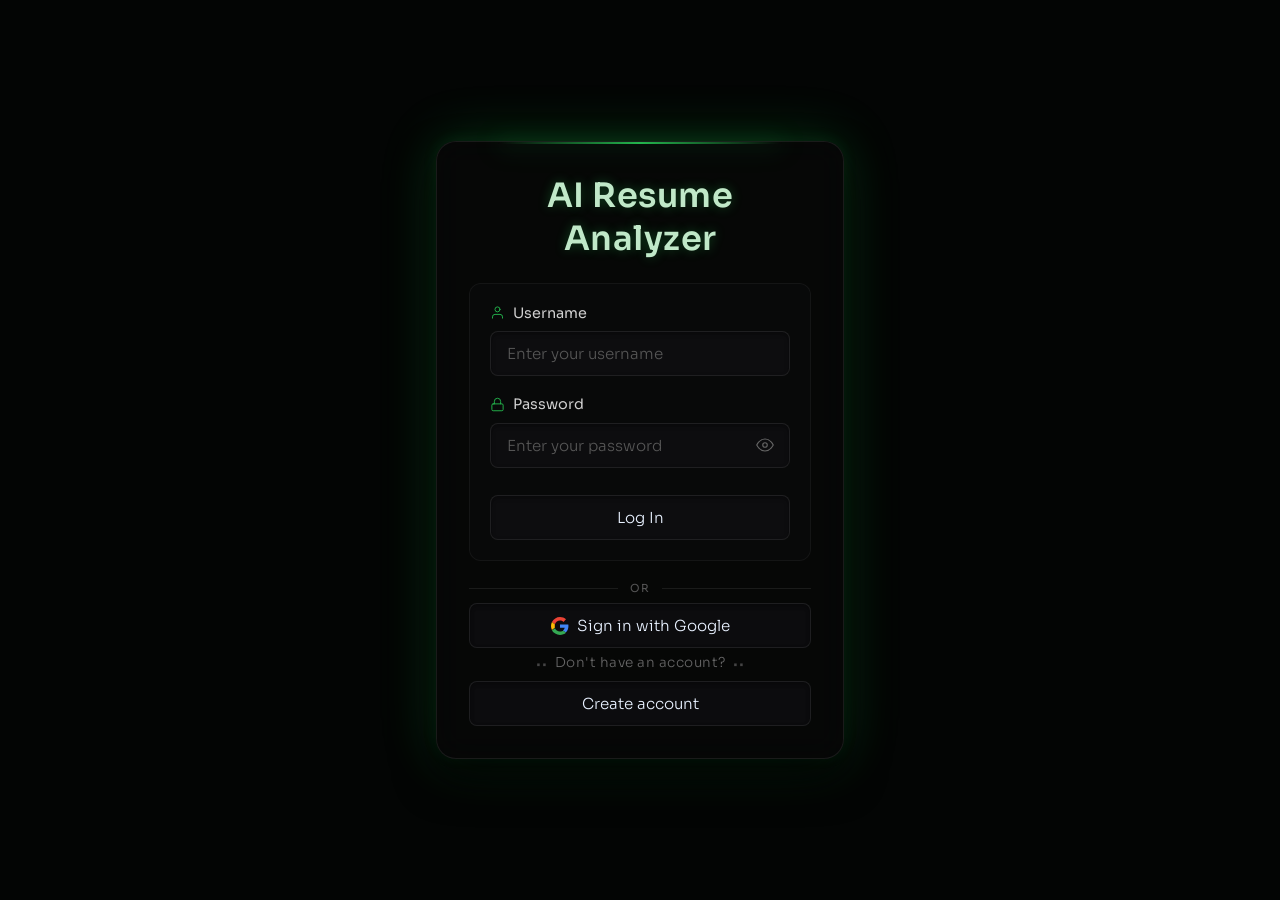
<file: frontend/index.html>
<!DOCTYPE html>
<html lang="en">
<head>
    <meta charset="UTF-8">
    <meta name="viewport" content="width=device-width, initial-scale=1.0">
    <title>AI Resume Analyzer</title>
    <link href="https://fonts.googleapis.com/css2?family=Sora:wght@300;400;500;600;700&display=swap" rel="stylesheet">
    <link rel="stylesheet" href="style.css">
    <script src="https://accounts.google.com/gsi/client" async defer></script>
</head>
<body>
    <div class="login-wrapper">
        <div class="login-card" id="loginCard">
            <!-- Glow reflection overlay -->
            <div class="card-glow-overlay" id="glowOverlay"></div>
            
            <h1 class="main-title">AI Resume Analyzer</h1>

            <div class="form-container">
                <form id="loginForm" onsubmit="event.preventDefault(); submitAuthForm();">
                    <div class="input-group">
                        <label for="username">
                            <svg width="15" height="15" viewBox="0 0 24 24" fill="none" stroke="#2BE25F" stroke-width="1.5" stroke-linecap="round" stroke-linejoin="round"><path d="M20 21v-2a4 4 0 0 0-4-4H8a4 4 0 0 0-4 4v2"></path><circle cx="12" cy="7" r="4"></circle></svg>
                            Username
                        </label>
                        <input type="text" id="username" placeholder="Enter your username" required autocomplete="off">
                    </div>

                    <div class="input-group">
                        <label for="password">
                            <svg width="15" height="15" viewBox="0 0 24 24" fill="none" stroke="#2BE25F" stroke-width="1.5" stroke-linecap="round" stroke-linejoin="round"><rect x="3" y="11" width="18" height="11" rx="2" ry="2"></rect><path d="M7 11V7a5 5 0 0 1 10 0v4"></path></svg>
                            Password
                        </label>
                        <div class="password-wrapper">
                            <input type="password" id="password" placeholder="Enter your password" required>
                            <button type="button" class="eye-btn" id="togglePassword">
                                <svg width="18" height="18" viewBox="0 0 24 24" fill="none" stroke="#666" stroke-width="1.5" stroke-linecap="round" stroke-linejoin="round" id="eyeIcon"><path d="M1 12s4-8 11-8 11 8 11 8-4 8-11 8-11-8-11-8z"></path><circle cx="12" cy="12" r="3"></circle></svg>
                            </button>
                        </div>
                    </div>

                    <button type="submit" class="primary-btn" id="submitBtn">Log In</button>
                </form>
            </div>

            <div class="divider">
                <span>OR</span>
            </div>

            <button type="button" id="googleLoginBtn" class="primary-btn google-btn">
                <span class="google-icon">
                    <svg width="18" height="18" viewBox="0 0 48 48">
                        <path fill="#EA4335" d="M24 9.5c3.54 0 6.69 1.22 9.18 3.61l6.84-6.84C35.68 2.3 30.2 0 24 0 14.64 0 6.56 5.48 2.56 13.44l7.98 6.2C12.44 13.12 17.78 9.5 24 9.5z"/>
                        <path fill="#4285F4" d="M46.5 24.5c0-1.63-.14-3.2-.4-4.71H24v9.01h12.66c-.55 2.96-2.2 5.46-4.68 7.15l7.26 5.64C43.96 37.16 46.5 31.38 46.5 24.5z"/>
                        <path fill="#FBBC05" d="M10.54 28.14a14.54 14.54 0 010-8.28l-7.98-6.2A23.96 23.96 0 000 24c0 3.86.92 7.51 2.56 10.34l7.98-6.2z"/>
                        <path fill="#34A853" d="M24 48c6.48 0 11.92-2.13 15.9-5.8l-7.26-5.64c-2.02 1.36-4.6 2.17-8.64 2.17-6.22 0-11.56-3.62-13.46-8.64l-7.98 6.2C6.56 42.52 14.64 48 24 48z"/>
                    </svg>
                </span>
                Sign in with Google
            </button>

            <div class="toggle-text" id="toggleText">
                <span class="dot">••</span> Don't have an account? <span class="dot">••</span>
            </div>

            <button type="button" class="secondary-btn" id="toggleBtn" onclick="toggleAuthMode()">Create account</button>
        </div>
    </div>

    <script src="script.js?v=3"></script>
</body>
</html>
</file>
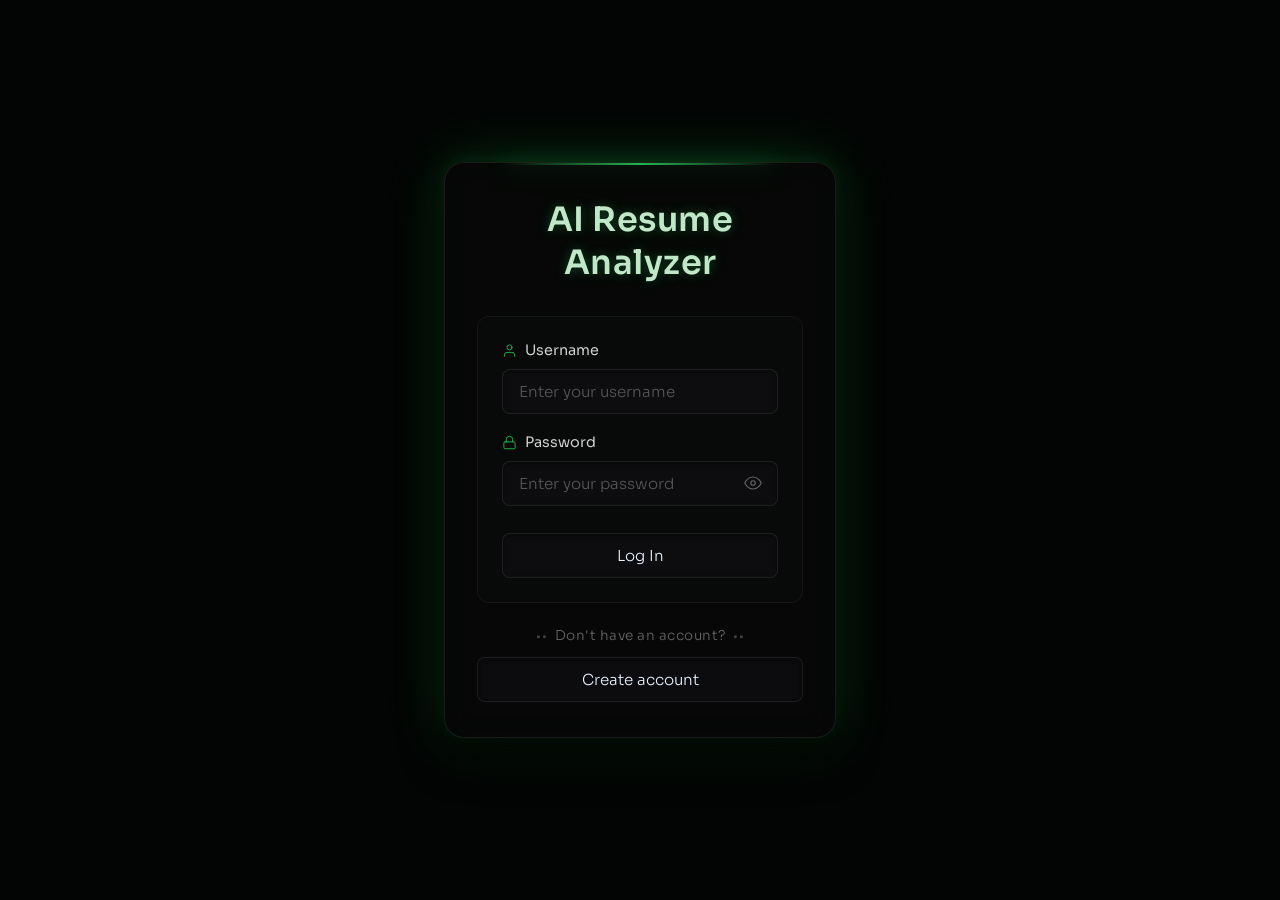
<file: dashboard.html>
<!DOCTYPE html>
<html lang="en">
<head>
    <meta charset="UTF-8">
    <meta name="viewport" content="width=device-width, initial-scale=1.0">
    <title>AI Platform Dashboard</title>
    <link href="https://fonts.googleapis.com/css2?family=Sora:wght@300;400;500;600;700&display=swap" rel="stylesheet">
    <link rel="stylesheet" href="style.css">
</head>
<body>
    <div class="cyber-floor"></div>
    <div class="base-glow"></div>
    <div class="dashboard-wrapper">
        <!-- SIDEBAR -->
        <aside class="sidebar">
            <div class="sidebar-header">
                <svg width="24" height="24" viewBox="0 0 24 24" fill="none" stroke="#2BE25F" stroke-width="2.5" stroke-linecap="round" stroke-linejoin="round"><circle cx="12" cy="12" r="10"></circle><polyline points="10 8 16 12 10 16"></polyline></svg>
                <h2>AI Platform</h2>
            </div>
            
            <nav class="sidebar-nav">
                <a href="#" class="nav-item active">
                    <svg width="18" height="18" viewBox="0 0 24 24" fill="none" stroke="currentColor" stroke-width="2" stroke-linecap="round" stroke-linejoin="round"><path d="M12 2A10 10 0 1 0 22 12 10 10 0 0 0 12 2Z"></path><path d="M12 17a5 5 0 1 1 5-5"></path><path d="M12 12L15 9"></path></svg>
                    Resume Analyzer
                </a>
                <a href="#" class="nav-item">
                    <svg width="18" height="18" viewBox="0 0 24 24" fill="none" stroke="currentColor" stroke-width="2" stroke-linecap="round" stroke-linejoin="round"><path d="M21 16V8a2 2 0 0 0-1-1.73l-7-4a2 2 0 0 0-2 0l-7 4A2 2 0 0 0 3 8v8a2 2 0 0 0 1 1.73l7 4a2 2 0 0 0 2 0l7-4A2 2 0 0 0 21 16z"></path><polyline points="3.29 7 12 12 20.71 7"></polyline><line x1="12" y1="22" x2="12" y2="12"></line></svg>
                    AI Humanizer
                </a>
                <a href="#" class="nav-item">
                    <svg width="18" height="18" viewBox="0 0 24 24" fill="none" stroke="currentColor" stroke-width="2" stroke-linecap="round" stroke-linejoin="round"><circle cx="12" cy="12" r="10"></circle><line x1="12" y1="16" x2="12" y2="12"></line><line x1="12" y1="8" x2="12.01" y2="8"></line></svg>
                    AI Detection
                </a>
                <a href="#" class="nav-item">
                    <svg width="18" height="18" viewBox="0 0 24 24" fill="none" stroke="currentColor" stroke-width="2" stroke-linecap="round" stroke-linejoin="round"><rect x="3" y="3" width="18" height="18" rx="2" ry="2"></rect><line x1="9" y1="3" x2="9" y2="21"></line><line x1="15" y1="3" x2="15" y2="21"></line></svg>
                    Grammar Checker
                </a>
                <a href="#" class="nav-item">
                    <svg width="18" height="18" viewBox="0 0 24 24" fill="none" stroke="currentColor" stroke-width="2" stroke-linecap="round" stroke-linejoin="round"><circle cx="12" cy="12" r="3"></circle><path d="M19.4 15a1.65 1.65 0 0 0 .33 1.82l.06.06a2 2 0 0 1 0 2.83 2 2 0 0 1-2.83 0l-.06-.06a1.65 1.65 0 0 0-1.82-.33 1.65 1.65 0 0 0-1 1.51V21a2 2 0 0 1-2 2 2 2 0 0 1-2-2v-.09A1.65 1.65 0 0 0 9 19.4a1.65 1.65 0 0 0-1.82.33l-.06.06a2 2 0 0 1-2.83 0 2 2 0 0 1 0-2.83l.06-.06a1.65 1.65 0 0 0 .33-1.82 1.65 1.65 0 0 0-1.51-1H3a2 2 0 0 1-2-2 2 2 0 0 1 2-2h.09A1.65 1.65 0 0 0 4.6 9a1.65 1.65 0 0 0-.33-1.82l-.06-.06a2 2 0 0 1 0-2.83 2 2 0 0 1 2.83 0l.06.06a1.65 1.65 0 0 0 1.82.33H9a1.65 1.65 0 0 0 1-1.51V3a2 2 0 0 1 2-2 2 2 0 0 1 2 2v.09a1.65 1.65 0 0 0 1 1.51 1.65 1.65 0 0 0 1.82-.33l.06-.06a2 2 0 0 1 2.83 0 2 2 0 0 1 0 2.83l-.06.06a1.65 1.65 0 0 0-.33 1.82V9a1.65 1.65 0 0 0 1.51 1H21a2 2 0 0 1 2 2 2 2 0 0 1-2 2h-.09a1.65 1.65 0 0 0-1.51 1z"></path></svg>
                    Settings
                </a>
            </nav>
            <div class="sidebar-footer">
                <hr class="nav-divider">
                <a href="#" class="nav-item">
                    <svg width="18" height="18" viewBox="0 0 24 24" fill="none" stroke="currentColor" stroke-width="2" stroke-linecap="round" stroke-linejoin="round"><circle cx="12" cy="12" r="10"></circle><polyline points="12 16 12 12 12 8"></polyline><line x1="8" y1="12" x2="16" y2="12"></line></svg>
                    Support
                </a>
                <a href="#" class="nav-item sign-out">
                    <svg width="18" height="18" viewBox="0 0 24 24" fill="none" stroke="currentColor" stroke-width="2" stroke-linecap="round" stroke-linejoin="round"><path d="M9 21H5a2 2 0 0 1-2-2V5a2 2 0 0 1 2-2h4"></path><polyline points="16 17 21 12 16 7"></polyline><line x1="21" y1="12" x2="9" y2="12"></line></svg>
                    Sign out
                </a>
                <div class="user-email">srinidhi0927@gmail.com</div>
            </div>
        </aside>
        <!-- MAIN CONTENT -->
        <main class="main-content">
            <header class="top-header">
                <h1 class="page-title">AI Resume Analyzer</h1>
                <div class="user-profile">
                    Welcome back, <span class="username">Srinidhi!</span>
                    <button class="profile-btn">
                       <svg width="16" height="16" viewBox="0 0 24 24" fill="none" stroke="currentColor" stroke-width="2"><path d="M20 21v-2a4 4 0 0 0-4-4H8a4 4 0 0 0-4 4v2"></path><circle cx="12" cy="7" r="4"></circle></svg>
                    </button>
                </div>
            </header>
            <div class="dashboard-grid" id="mainCard">
                <!-- Hover tracking origin -->
                <div class="card-glow-overlay" id="dashboardOverlay"></div>
                
                <div class="grid-content">
                    <div class="card upload-card">
                        <h3>Upload Resume</h3>
                        <div class="upload-box-dashed">
                            <input type="file" id="fileInput" accept=".pdf,.txt,.docx" style="display:none;" />
                            <svg class="upload-icon" width="32" height="32" viewBox="0 0 24 24" fill="none" stroke="#2BE25F" stroke-width="1.5"><path d="M21 15v4a2 2 0 0 1-2 2H5a2 2 0 0 1-2-2v-4"></path><polyline points="17 8 12 3 7 8"></polyline><line x1="12" y1="3" x2="12" y2="15"></line></svg>
                            <p class="drop-text">Drag and drop your resume here</p>
                            <p class="browse-text"><span>or</span> <span class="highlight" onclick="document.getElementById('fileInput').click()">Browse files</span></p>
                            <p id="selectedFileName" class="selected-file-name"></p>
                        </div>
                    </div>
                    <div class="card job-desc-card">
                        <h3>Job Description</h3>
                        <div class="textarea-wrapper">
                            <textarea placeholder="Paste the job description you want to match here..."></textarea>
                        </div>
                        <button class="analyze-btn">Analyze</button>
                    </div>
                    <div class="card ats-card">
                        <h3>ATS Scores</h3>
                        <div class="score-display">
                            <div class="ats-split">
                                <div class="ats-box-left">
                                    <p>General ATS Similarity</p>
                                    <h2 id="atsScore">0<span class="percent">%</span></h2>
                                </div>
                                <div class="ats-divider"></div>
                                <div class="ats-box-right">
                                    <p>AI Evaluation Score</p>
                                    <h2 id="aiScore">0<span class="percent">/5</span></h2>
                                </div>
                            </div>
                        </div>
                    </div>
                    <div class="card analysis-card">
                        <h3>AI Analysis</h3>
                        <div class="analysis-content">
                            <p style="white-space: pre-wrap;">AI-generated detailed analysis of the resume will be shown here.</p>
                        </div>
                        <button class="download-btn" id="downloadBtn">Download Report</button>
                    </div>
                </div>
            </div>
        </main>
    </div>
    <script src="script.js?v=3"></script>
</body>
</html>
</file>
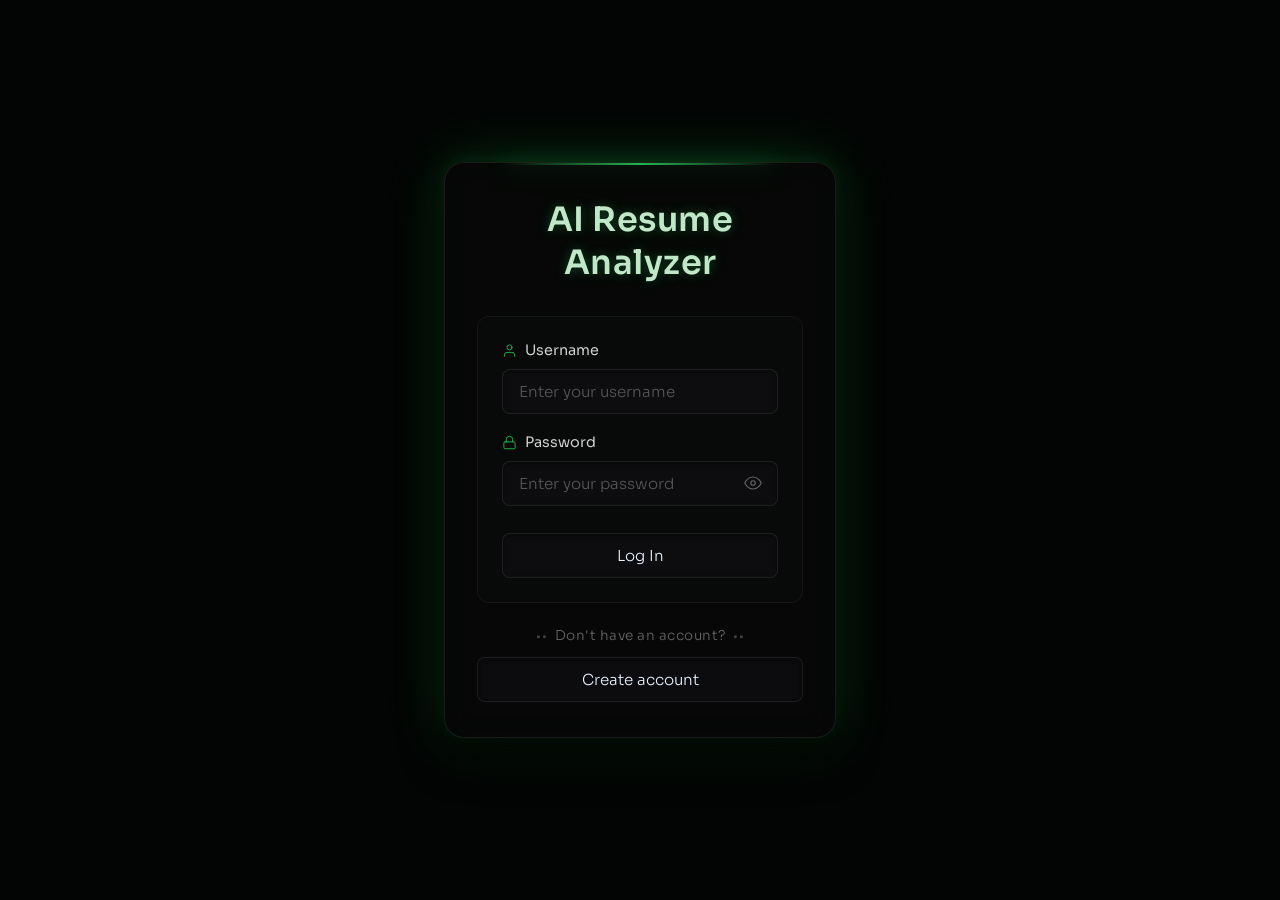
<file: login.html>
<!DOCTYPE html>
<html lang="en">
<head>
    <meta charset="UTF-8">
    <meta name="viewport" content="width=device-width, initial-scale=1.0">
    <title>AI Resume Analyzer</title>
    <link href="https://fonts.googleapis.com/css2?family=Sora:wght@300;400;500;600;700&display=swap" rel="stylesheet">
    <link rel="stylesheet" href="style.css">
</head>
<body>
    <div class="login-wrapper">
        <div class="login-card" id="loginCard">
            <!-- Glow reflection overlay -->
            <div class="card-glow-overlay" id="glowOverlay"></div>
            
            <h1 class="main-title">AI Resume Analyzer</h1>

            <div class="form-container">
                <form id="loginForm" onsubmit="event.preventDefault(); submitAuthForm();">
                    <div class="input-group">
                        <label for="username">
                            <svg width="15" height="15" viewBox="0 0 24 24" fill="none" stroke="#2BE25F" stroke-width="1.5" stroke-linecap="round" stroke-linejoin="round"><path d="M20 21v-2a4 4 0 0 0-4-4H8a4 4 0 0 0-4 4v2"></path><circle cx="12" cy="7" r="4"></circle></svg>
                            Username
                        </label>
                        <input type="text" id="username" placeholder="Enter your username" required autocomplete="off">
                    </div>

                    <div class="input-group">
                        <label for="password">
                            <svg width="15" height="15" viewBox="0 0 24 24" fill="none" stroke="#2BE25F" stroke-width="1.5" stroke-linecap="round" stroke-linejoin="round"><rect x="3" y="11" width="18" height="11" rx="2" ry="2"></rect><path d="M7 11V7a5 5 0 0 1 10 0v4"></path></svg>
                            Password
                        </label>
                        <div class="password-wrapper">
                            <input type="password" id="password" placeholder="Enter your password" required>
                            <button type="button" class="eye-btn" id="togglePassword">
                                <svg width="18" height="18" viewBox="0 0 24 24" fill="none" stroke="#666" stroke-width="1.5" stroke-linecap="round" stroke-linejoin="round" id="eyeIcon"><path d="M1 12s4-8 11-8 11 8 11 8-4 8-11 8-11-8-11-8z"></path><circle cx="12" cy="12" r="3"></circle></svg>
                            </button>
                        </div>
                    </div>

                    <button type="submit" class="primary-btn" id="submitBtn">Log In</button>
                </form>
            </div>

            <div class="toggle-text" id="toggleText">
                <span class="dot">••</span> Don't have an account? <span class="dot">••</span>
            </div>

            <button type="button" class="secondary-btn" id="toggleBtn" onclick="toggleAuthMode()">Create account</button>
        </div>
    </div>

    <script src="script.js?v=2"></script>
</body>
</html>
</file>
<file: frontend/style.css>
/* Globals & Reset */
* {
    margin: 0;
    padding: 0;
    box-sizing: border-box;
}
body {
    background-color: #030504; /* deeper dark green/black */
    font-family: 'Sora', sans-serif;
    color: #E8F1FF;
    min-height: 100vh;
    display: flex;
    overflow: hidden; 
}
/* Ambient Cyber Floor - Animated Grid */
.cyber-floor {
    position: fixed;
    bottom: -10vh;
    left: 0;
    width: 100vw;
    height: 50vh;
    background-image: 
        linear-gradient(to top, rgba(43, 226, 95, 0.08) 1px, transparent 1px),
        linear-gradient(to right, rgba(43, 226, 95, 0.08) 1px, transparent 1px);
    background-size: 60px 40px;
    transform: perspective(300px) rotateX(75deg);
    transform-origin: bottom center;
    z-index: 0;
    pointer-events: none;
    -webkit-mask-image: linear-gradient(to top, black 0%, transparent 80%);
    mask-image: linear-gradient(to top, black 0%, transparent 80%);
    animation: gridMove 15s linear infinite; /* Futuristic scrolling grid */
}
@keyframes gridMove {
    0% { background-position: 0 0; }
    100% { background-position: 0 40px; } /* Slides the grid forward */
}
/* Breathing Base Radial Glow */
.base-glow {
    position: fixed;
    bottom: -15vh;
    left: 50%;
    transform: translateX(-50%);
    width: 100vw;
    height: 50vh;
    background: radial-gradient(ellipse at center, rgba(43, 226, 95, 0.22) 0%, transparent 60%);
    z-index: 0;
    pointer-events: none;
    animation: breatheGlow 5s ease-in-out infinite alternate;
}
@keyframes breatheGlow {
    0% { opacity: 0.6; transform: translateX(-50%) scale(0.9); }
    100% { opacity: 1; transform: translateX(-50%) scale(1.1); }
}
/* Layout Wrapper */
.dashboard-wrapper {
    display: flex;
    width: 100%;
    height: 100vh;
    position: relative;
    overflow: hidden;
    background: transparent;
    z-index: 10;
}
/* ---------------- SIDEBAR ---------------- */
.sidebar {
    width: 270px;
    background: transparent;
    border-right: 1px solid rgba(255, 255, 255, 0.05);
    display: flex;
    flex-direction: column;
    padding: 2.5rem 1.5rem;
    position: relative;
    z-index: 10;
}
.sidebar-header {
    display: flex;
    align-items: center;
    margin-bottom: 2.5rem;
    padding-left: 0.5rem;
}
.sidebar-header svg {
    margin-right: 12px;
}
.sidebar-header h2 {
    font-size: 1.15rem;
    font-weight: 600;
    color: #E8F1FF;
}
.sidebar-nav {
    flex: 1;
    display: flex;
    flex-direction: column;
    gap: 0.4rem;
}
.nav-item {
    display: flex;
    align-items: center;
    color: #888;
    text-decoration: none;
    font-size: 0.95rem;
    font-weight: 300;
    padding: 0.8rem 1rem;
    border-radius: 8px;
    transition: all 0.3s cubic-bezier(0.25, 0.8, 0.25, 1);
}
.nav-item svg {
    margin-right: 12px;
    opacity: 0.7;
    width: 18px;
    height: 18px;
    transition: transform 0.3s ease, opacity 0.3s ease;
}
.nav-item:hover {
    color: #E8F1FF;
    background: rgba(255, 255, 255, 0.03); 
    box-shadow: none;
    transform: translateX(2px);
}
.nav-item:hover svg {
    opacity: 0.9;
    transform: scale(1.05);
}
.nav-item.active {
    color: rgba(43, 226, 95, 0.7); /* Extremely subtle green tint */
    background: rgba(43, 226, 95, 0.03); /* Barely visible */
    box-shadow: none;
    font-weight: 400;
    border: 1px solid rgba(43, 226, 95, 0.05); /* Extremely faint */
    border-left: 2px solid rgba(43, 226, 95, 0.3); /* Premium SaaS left-marker */
}
.nav-item.active svg {
    opacity: 1;
}
.sidebar-footer {
    display: flex;
    flex-direction: column;
    gap: 0.4rem;
    margin-top: auto;
}
.nav-divider {
    border: none;
    height: 1px;
    background: rgba(255, 255, 255, 0.08);
    margin: 1rem 0;
}
.user-email {
    font-size: 0.75rem;
    color: #666;
    margin-top: 0.5rem;
    padding-left: 1rem;
}
/* ---------------- MAIN CONTENT ---------------- */
.main-content {
    flex: 1;
    display: flex;
    flex-direction: column;
    padding: 1.5rem 2rem;
    position: relative;
    z-index: 5;
    overflow: hidden;
    height: 100%;
    box-sizing: border-box;
}
/* Top Header */
.top-header {
    display: flex;
    justify-content: space-between;
    align-items: center;
    margin-bottom: 1rem;
    flex-shrink: 0;
}
.page-title {
    font-size: 1.8rem;
    font-weight: 600;
    color: #C0E8C8; 
    text-shadow: 0 0 12px rgba(43, 226, 95, 0.2); 
    animation: slowPulseText 4s infinite alternate;
}
@keyframes slowPulseText {
    0% { text-shadow: 0 0 12px rgba(43, 226, 95, 0.2); }
    100% { text-shadow: 0 0 22px rgba(43, 226, 95, 0.5); }
}
.user-profile {
    display: flex;
    align-items: center;
    color: #999;
    font-size: 0.95rem;
    font-weight: 300;
}
.user-profile .username {
    color: #E8F1FF;
    font-weight: 500;
    margin-left: 4px;
    margin-right: 12px;
}
.profile-btn {
    background: rgba(255, 255, 255, 0.03);
    border: 1px solid rgba(255, 255, 255, 0.1);
    color: #E8F1FF;
    border-radius: 50%;
    width: 28px;
    height: 28px;
    display: flex;
    align-items: center;
    justify-content: center;
    cursor: pointer;
    transition: all 0.3s ease;
}
.profile-btn:hover {
    background: rgba(43, 226, 95, 0.2);
    border-color: #2BE25F;
    box-shadow: 0 0 15px rgba(43, 226, 95, 0.4);
    transform: rotate(90deg) scale(1.1);
}
/* Main Dashboard Grid Container */
.dashboard-grid {
    background: rgba(8, 10, 8, 0.65);
    backdrop-filter: blur(28px);
    -webkit-backdrop-filter: blur(28px);
    border-radius: 20px;
    border: 1px solid rgba(255, 255, 255, 0.08);
    padding: 1.25rem;
    position: relative;
    overflow: hidden;
    box-shadow: 0 30px 60px rgba(0, 0, 0, 0.9), 0px 5px 35px rgba(43, 226, 95, 0.18), 0 0 50px rgba(43, 226, 95, 0.1);
    animation: fadeInCard 0.8s ease-out forwards;
    flex: 1;
    display: flex;
    flex-direction: column;
    min-height: 0;
    transition: box-shadow 0.4s ease, border-color 0.4s ease, transform 0.4s ease;
}
/* Dashboard Outer Hover Glow */
.dashboard-grid:hover {
    /* Hover effect disabled as requested */
}
/* Animated bottom scan line */
.dashboard-grid::after {
    content: '';
    position: absolute;
    bottom: 0; left: 0%; right: 0%;
    height: 2px;
    background: linear-gradient(90deg, transparent, rgba(43, 226, 95, 0.9), transparent);
    box-shadow: 0 0 30px rgba(43, 226, 95, 0.8);
    opacity: 0.9;
    animation: pulsingLine 2.5s ease-in-out infinite alternate;
}
@keyframes pulsingLine {
    0% { transform: scaleX(0.7); opacity: 0.5; }
    100% { transform: scaleX(1); opacity: 1; }
}
@keyframes fadeInCard {
    from { opacity: 0; transform: translateY(20px) scale(0.98); }
    to { opacity: 1; transform: translateY(0) scale(1); }
}
/* Cursor tracking radial glow inside dashboard-grid */
.card-glow-overlay {
    display: none; /* Feature Disabled completely */
}
.dashboard-grid:hover .card-glow-overlay {
    opacity: 0;
}
.grid-content {
    flex: 1;
    display: grid;
    grid-template-columns: 1fr 1fr;
    grid-template-rows: auto auto;
    gap: 10px;
    height: calc(100vh - 140px);
    position: relative;
    z-index: 2;
    min-height: 0;
    overflow: hidden;
}
/* Content Cards Inside Grid */
.card {
    background: transparent;
    display: flex;
    flex-direction: column;
    gap: 6px;
    padding: 16px;
    overflow: hidden;
    min-height: 0;
    box-sizing: border-box;
    margin: 0;
}
.upload-card {
    margin: 0;
}
.card h3 {
    font-size: 1rem;
    font-weight: 500;
    color: #E8F1FF;
    margin-top: 4px;
    margin-bottom: 5px;
    transition: color 0.3s;
    flex-shrink: 0;
}
.dashboard-grid:hover .card h3 {
    color: #2BE25F;
    text-shadow: 0 0 10px rgba(43, 226, 95, 0.3);
}
/* Upload Box */
.upload-box-dashed {
    flex: 1;
    min-height: 0;
    border: 1.5px dashed rgba(255, 255, 255, 0.08);
    border-radius: 12px;
    display: flex;
    flex-direction: column;
    justify-content: center;
    align-items: center;
    background: rgba(20, 25, 22, 0.35);
    transition: all 0.3s cubic-bezier(0.25, 0.8, 0.25, 1);
    cursor: pointer;
    text-align: center;
    overflow: hidden;
}
.upload-box-dashed:hover {
    background: rgba(20, 28, 22, 0.5);
    border-color: rgba(43, 226, 95, 0.4); 
    border-style: solid; /* Swaps the dashed pattern statically */
    box-shadow: inset 0 2px 4px rgba(0,0,0,0.3); /* Removes extreme float logic */
    transform: none; 
}
.upload-icon {
    margin-bottom: 1rem;
    opacity: 0.9;
    transition: transform 0.4s ease, stroke 0.4s ease;
}
.upload-box-dashed:hover .upload-icon {
    transform: scale(1.2) translateY(-5px);
    stroke: #E8F1FF; /* Flashes bright white */
    filter: drop-shadow(0 0 8px rgba(43, 226, 95, 0.8));
}
.upload-box-dashed .drop-text {
    font-size: 0.95rem;
    color: #E8F1FF;
    font-weight: 300;
    margin-bottom: 0.5rem;
}
.upload-box-dashed .browse-text {
    font-size: 0.9rem;
    color: #666;
}
.upload-box-dashed .browse-text .highlight {
    color: #2BE25F;
    font-weight: 500;
}
/* File Name Display Element */
.selected-file-name {
    margin-top: 10px;
    font-size: 0.9rem;
    color: #2BE25F;
    text-align: center;
    word-break: break-word;
}
/* Job Description Textarea */
.textarea-wrapper {
    flex: 1;
    display: flex;
}
textarea {
    width: 100%;
    min-height: 120px;
    max-height: 260px;
    background: rgba(20, 25, 22, 0.35); /* Match upload box */
    border: 1px solid rgba(255, 255, 255, 0.08); 
    color: #E8F1FF;
    border-radius: 8px;
    padding: 1.2rem;
    font-size: 0.95rem;
    font-family: 'Sora', sans-serif;
    font-weight: 300;
    resize: none;
    overflow-y: auto;
    transition: box-shadow 0.3s cubic-bezier(0.25, 0.8, 0.25, 1), border-color 0.3s cubic-bezier(0.25, 0.8, 0.25, 1);
    box-shadow: inset 0 2px 5px rgba(0,0,0,0.2);
}
textarea::placeholder {
    color: #555;
    line-height: 1.5;
}
textarea:hover {
    border-color: rgba(43, 226, 95, 0.4);
}
textarea:focus, textarea:active {
    outline: none;
    border-color: rgba(43, 226, 95, 0.6); 
    background: rgba(22, 28, 22, 0.7);
    box-shadow: 0 0 10px rgba(43, 226, 95, 0.15), inset 0 2px 5px rgba(0,0,0,0.2);
    transform: none; 
}
/* Compact Buttons */
button {
    border-radius: 6px;
    flex-shrink: 0;
}
/* Analyze Button — full width, compact */
.analyze-btn {
    width: 100%;
    flex-shrink: 0;
    border: 1px solid rgba(255, 255, 255, 0.08);
    color: #C0E8C8;
    background: rgba(20, 25, 22, 0.35);
    font-family: 'Sora', sans-serif;
    font-weight: 400;
    padding: 4px 10px;
    height: 36px;
    font-size: 0.9rem;
    margin-top: 5px;
    margin-bottom: 2px;
    cursor: pointer;
    transition: all 0.3s cubic-bezier(0.25, 0.8, 0.25, 1);
    position: relative;
    overflow: hidden;
    border-radius: 6px;
    resize: none;
}
.analyze-btn::before {
    display: none;
}
.analyze-btn:hover {
    background: rgba(20, 28, 22, 0.5);
    border-color: rgba(43, 226, 95, 0.4);
    color: #E8F1FF;
    box-shadow: inset 0 2px 4px rgba(0,0,0,0.3);
    transform: none; 
}
.analyze-btn:focus, .analyze-btn:active {
    outline: none;
    border-color: rgba(43, 226, 95, 0.6); 
    background: rgba(22, 28, 22, 0.7);
    box-shadow: 0 0 10px rgba(43, 226, 95, 0.15), inset 0 2px 5px rgba(0,0,0,0.2);
    transform: none; 
}
/* Download Button — matches Analyze button */
.download-btn {
    width: 100%;
    flex-shrink: 0;
    border: 1px solid rgba(255, 255, 255, 0.08);
    color: #C0E8C8;
    background: rgba(20, 25, 22, 0.35);
    font-family: 'Sora', sans-serif;
    font-weight: 400;
    padding: 4px 10px;
    height: 36px;
    font-size: 0.9rem;
    margin-top: 6px;
    cursor: pointer;
    transition: all 0.3s cubic-bezier(0.25, 0.8, 0.25, 1);
    position: relative;
    overflow: hidden;
    border-radius: 6px;
    resize: none;
    flex-shrink: 0;
}
.download-btn:hover {
    background: rgba(20, 28, 22, 0.5);
    border-color: rgba(43, 226, 95, 0.4);
    color: #E8F1FF;
    box-shadow: inset 0 2px 4px rgba(0,0,0,0.3);
    transform: none;
}
.download-btn:focus, .download-btn:active {
    outline: none;
    border-color: rgba(43, 226, 95, 0.6);
    background: rgba(22, 28, 22, 0.7);
    box-shadow: 0 0 10px rgba(43, 226, 95, 0.15), inset 0 2px 5px rgba(0,0,0,0.2);
    transform: none;
}
/* Right Column / Card Overrides */
.job-desc-card {
    display: flex;
    flex-direction: column;
    gap: 8px;
    margin: 0;
}
.job-desc-card .textarea-wrapper {
    flex: 1;
    display: flex;
}
.job-desc-card textarea {
    flex: 1;
    height: 160px;
    min-height: 160px;
    margin-bottom: 0;
    overflow-y: auto;
}
/* ATS Score Card */
.ats-card {
    display: flex;
    align-items: center;
    justify-content: center;
    height: 100%;
    padding: 10px;
    margin: 0;
    border-top: 1px solid rgba(255, 255, 255, 0.04);
}
/* AI Analysis Card */
.analysis-card {
    display: flex;
    flex-direction: column;
    height: 100%;
    gap: 8px;
    margin: 0;
    border-top: 1px solid rgba(255, 255, 255, 0.04);
}
.score-display, .analysis-content {
    background: rgba(20, 25, 22, 0.35);
    border: 1px solid rgba(255, 255, 255, 0.08); 
    border-radius: 12px;
    transition: all 0.3s cubic-bezier(0.25, 0.8, 0.25, 1);
    box-shadow: inset 0 2px 5px rgba(0,0,0,0.2);
}
/* ATS Score display: centered row */
.score-display {
    width: 100%;
    display: flex;
    justify-content: space-around;
    align-items: center;
    padding: 1.2rem 0;
}
/* AI Analysis scrollable area */
.analysis-content {
    flex: 1;
    height: 160px;
    min-height: 160px;
    overflow-y: auto;
    display: block;
    padding: 1rem;
    resize: none;
    padding-right: 6px;
}
/* NEON DARK SCROLLBAR THEME */
textarea::-webkit-scrollbar,
.analysis-content::-webkit-scrollbar {
    width: 8px;
}
textarea::-webkit-scrollbar-track,
.analysis-content::-webkit-scrollbar-track {
    background: #020202;
    border-radius: 10px;
}
textarea::-webkit-scrollbar-thumb,
.analysis-content::-webkit-scrollbar-thumb {
    background: #22ff88;
    border-radius: 10px;
    box-shadow: 0 0 6px #22ff88;
}
textarea::-webkit-scrollbar-thumb:hover,
.analysis-content::-webkit-scrollbar-thumb:hover {
    background: #1aff80;
}
/* ATS Split Layout */
.ats-split {
    display: flex;
    align-items: center;
    justify-content: center;
    width: 100%;
    height: 100%;
}
.ats-box-left, .ats-box-right {
    flex: 1;
    text-align: center;
    padding: 1rem;
    display: flex;
    flex-direction: column;
    justify-content: center;
}
.ats-box-left p, .ats-box-right p {
    font-size: 0.85rem;
    color: #E8F1FF;
    margin-bottom: 0.5rem;
    font-weight: 300;
}
.ats-divider {
    width: 1px;
    height: 70%;
    background: rgba(43, 226, 95, 0.2);
    margin: 0 0.5rem;
}
.score-display:hover, .analysis-content:hover {
    border-color: rgba(43, 226, 95, 0.4);
    background: rgba(20, 28, 22, 0.5); 
    box-shadow: inset 0 2px 5px rgba(0,0,0,0.2);
    transform: none; 
}
.score-display h2 {
    font-size: 3rem;
    font-weight: 600;
    color: #2BE25F;
    text-shadow: none; 
    display: flex;
    align-items: center;
    transition: text-shadow 0.3s ease, transform 0.3s ease;
}
.score-display:hover h2 {
    text-shadow: 0 0 12px rgba(43, 226, 95, 0.3); /* Significantly calmer font glow */
    transform: scale(1.02); /* Mild scale to highlight score */
}
.score-display .percent {
    font-size: 1.8rem;
    margin-left: 2px;
    font-weight: 400;
}
.analysis-content p {
    font-size: 0.95rem;
    color: #777;
    text-align: left;
    line-height: 1.6;
    font-weight: 300;
    width: 100%;
    transition: color 0.3s ease;
}
.analysis-content:hover p {
    color: #E8F1FF; /* Brightens text to full on hover */
}
/* =============== LOGIN PAGE STYLES =============== */
.login-wrapper {
    position: relative;
    width: 100%;
    max-width: 440px;
    padding: 1rem;
    z-index: 10;
    margin: 0 auto;
    display: flex;
    justify-content: center;
    align-items: center;
    height: 100vh;
}
.login-card {
    background: rgba(10, 10, 10, 0.55);
    backdrop-filter: blur(16px);
    -webkit-backdrop-filter: blur(16px);
    border-radius: 20px;
    border: 1px solid rgba(255, 255, 255, 0.08);
    padding: 2rem 2rem;
    position: relative;
    box-shadow: 0 -2px 15px rgba(43, 226, 95, 0.08), 0 20px 40px rgba(0, 0, 0, 0.8), 0 0 55px rgba(43, 226, 95, 0.22);
    animation: fadeInCard 0.8s ease-out forwards;
    display: flex;
    flex-direction: column;
    width: 100%;
    transition: box-shadow 0.4s ease, border-color 0.4s ease, transform 0.4s ease;
}
.login-card:hover {
    box-shadow: 0 30px 60px rgba(0, 0, 0, 0.9), 0px 0px 45px rgba(43, 226, 95, 0.3), inset 0 0 20px rgba(43, 226, 95, 0.1);
    border-color: rgba(43, 226, 95, 0.3);
}
.login-card::before {
    content: '';
    position: absolute;
    top: 0; left: 15%; right: 15%;
    height: 2px;
    background: linear-gradient(90deg, transparent, rgba(43, 226, 95, 0.8), transparent);
    box-shadow: 0 0 25px rgba(43, 226, 95, 0.6);
    z-index: 2;
    animation: scanline 2.5s ease-in-out infinite alternate; /* Reusing dashboard top beam pulse */
}
/* Inherits .card-glow-overlay from Dashboard logic */
.login-card:hover .card-glow-overlay {
    opacity: 1;
}
.form-container {
    background: rgba(14, 14, 14, 0.4);
    border: 1px solid rgba(255, 255, 255, 0.05);
    border-radius: 12px;
    padding: 1.25rem;
    margin-bottom: 1rem;
    position: relative;
    z-index: 2;
}
.input-group {
    margin-bottom: 1.2rem;
}
.input-group label {
    display: flex;
    align-items: center;
    font-size: 0.9rem;
    font-weight: 400;
    color: #CFCFCF;
    margin-bottom: 0.6rem;
    transition: color 0.3s ease;
}
.input-group label svg {
    margin-right: 8px;
    opacity: 0.8;
    transition: stroke 0.3s ease;
}
.input-group:focus-within label {
    color: #2BE25F;
}
.input-group:focus-within label svg {
    stroke: #2BE25F;
}
.password-wrapper {
    position: relative;
}
/* User Input Fields Solid Green Boundaries */
input {
    width: 100%;
    background: rgba(18, 18, 20, 0.6);
    border: 1px solid rgba(255, 255, 255, 0.08); /* Default dark solid line */
    color: #E8F1FF;
    border-radius: 8px;
    padding: 0.75rem 1rem;
    font-size: 0.95rem;
    font-family: 'Sora', sans-serif;
    font-weight: 300;
    transition: all 0.4s cubic-bezier(0.25, 0.8, 0.25, 1);
    box-shadow: inset 0 2px 4px rgba(0,0,0,0.3);
}
input::placeholder {
    color: #555;
    transition: color 0.3s ease;
}
input:hover {
    border-color: rgba(43, 226, 95, 0.4);
}
/* Focus and Touch Snap gently (No massive neon anymore) */
input:focus, input:active {
    outline: none;
    border-color: rgba(43, 226, 95, 0.6);
    background: rgba(20, 22, 20, 0.9);
    box-shadow: 0 0 12px rgba(43, 226, 95, 0.15), inset 0 2px 5px rgba(0,0,0,0.2);
    transform: none; /* Removed scale jump */
}
input:focus::placeholder {
    color: rgba(43, 226, 95, 0.6);
}
.eye-btn {
    position: absolute;
    right: 12px;
    top: 50%;
    transform: translateY(-50%);
    background: none;
    border: none;
    cursor: pointer;
    display: flex;
    align-items: center;
    justify-content: center;
    padding: 4px;
}
.eye-btn:focus {
    outline: none;
}
.eye-btn svg {
    transition: stroke 0.3s ease;
}
.eye-btn:hover svg {
    stroke: #2BE25F;
    filter: drop-shadow(0 0 5px rgba(43, 226, 95, 0.8));
}
/* Primary Button Logic */
.primary-btn {
    width: 100%;
    background: rgba(18, 18, 20, 0.6); 
    border: 1px solid rgba(255, 255, 255, 0.08); 
    color: #E8F1FF;
    font-family: 'Sora', sans-serif;
    font-weight: 300; 
    font-size: 0.95rem;
    border-radius: 8px;
    padding: 0.75rem 1rem;
    cursor: pointer;
    transition: all 0.3s cubic-bezier(0.25, 0.8, 0.25, 1);
    margin-top: 0.5rem;
    position: relative;
    box-shadow: inset 0 2px 4px rgba(0,0,0,0.3);
}
.primary-btn:hover {
    border-color: rgba(43, 226, 95, 0.4);
    background: rgba(18, 18, 20, 0.6);
    color: #E8F1FF;
    box-shadow: inset 0 2px 4px rgba(0,0,0,0.3);
    transform: none;
}
/* Soft interactions for click events on primary */
.primary-btn:focus, .primary-btn:active {
    outline: none;
    border-color: rgba(43, 226, 95, 0.6);
    background: rgba(20, 22, 20, 0.9);
    box-shadow: 0 0 12px rgba(43, 226, 95, 0.15), inset 0 2px 4px rgba(0,0,0,0.3);
    transform: none;
}
.toggle-text {
    text-align: center;
    font-size: 0.85rem;
    color: #666;
    margin-bottom: 0.6rem;
    letter-spacing: 0.5px;
    position: relative;
    z-index: 2;
    font-weight: 300;
}
.toggle-text .dot {
    margin: 0 4px;
    color: #444;
    font-size: 0.7rem;
    vertical-align: middle;
}
/* Create an Account Solid Green Focus */
.secondary-btn {
    width: 100%;
    background: rgba(18, 18, 20, 0.6);
    border: 1px solid rgba(255, 255, 255, 0.08); 
    color: #E8F1FF;
    text-shadow: none;
    font-family: 'Sora', sans-serif;
    font-weight: 300;
    font-size: 0.95rem;
    border-radius: 8px;
    padding: 0.75rem 1rem;
    cursor: pointer;
    transition: all 0.3s cubic-bezier(0.25, 0.8, 0.25, 1);
    position: relative;
    z-index: 2;
    box-shadow: inset 0 2px 4px rgba(0,0,0,0.3);
}
.secondary-btn:hover {
    border-color: rgba(43, 226, 95, 0.4);
    background: rgba(18, 18, 20, 0.6);
    color: #E8F1FF;
    box-shadow: inset 0 2px 4px rgba(0,0,0,0.3);
    transform: none;
}
.secondary-btn:focus, .secondary-btn:active {
    outline: none;
    border-color: rgba(43, 226, 95, 0.6); 
    background: rgba(20, 22, 20, 0.9);
    box-shadow: 0 0 12px rgba(43, 226, 95, 0.15), inset 0 2px 4px rgba(0,0,0,0.3);
    transform: none; 
}
@keyframes floatBtnHover {
    0% { transform: translateY(-1px); box-shadow: 0 5px 15px rgba(43, 226, 95, 0.25), inset 0 0 8px rgba(43, 226, 95, 0.15); }
    50% { transform: translateY(-5px); box-shadow: 0 12px 25px rgba(43, 226, 95, 0.4), inset 0 0 12px rgba(43, 226, 95, 0.25); }
    100% { transform: translateY(-1px); box-shadow: 0 5px 15px rgba(43, 226, 95, 0.25), inset 0 0 8px rgba(43, 226, 95, 0.15); }
}
.main-title {
    text-align: center;
    font-size: 2.1rem;
    font-weight: 600;
    color: #C0E8C8; 
    margin-bottom: 1.4rem;
    text-shadow: 0 0 12px rgba(43, 226, 95, 0.3);
    position: relative;
    z-index: 2;
    letter-spacing: 0.5px;
    animation: slowPulseText 4s infinite alternate; /* Share native pulsing */
}
/* Google Sign-In Divider */
.divider {
    display: flex;
    align-items: center;
    justify-content: center;
    margin: 4px 0;
    color: #aaa;
    font-size: 11px;
    letter-spacing: 1px;
    position: relative;
    z-index: 2;
}
.divider::before,
.divider::after {
    content: '';
    flex: 1;
    height: 1px;
    background: rgba(255, 255, 255, 0.08);
}
.divider span {
    padding: 0 12px;
    color: #555;
    font-weight: 400;
}
/* Custom Google Sign-In Button */
.google-btn {
    display: flex;
    align-items: center;
    justify-content: center;
    gap: 8px;
    margin-top: 4px;
    padding: 0.75rem 1rem;
    width: 100%;
    background: rgba(18, 18, 20, 0.6);
    border: 1px solid rgba(255, 255, 255, 0.08);
    color: #E8F1FF;
    border-radius: 8px;
    box-shadow: inset 0 2px 4px rgba(0,0,0,0.3);
}
.google-btn:hover {
    border-color: rgba(43, 226, 95, 0.4);
}
.google-icon {
    display: flex;
    align-items: center;
}
.google-btn svg {
    background: transparent;
}
.google-btn + .toggle-text {
    margin-top: 6px;
}
</file>
<file: style.css>
/* Globals & Reset */
* {
    margin: 0;
    padding: 0;
    box-sizing: border-box;
}
body {
    background-color: #030504; /* deeper dark green/black */
    font-family: 'Sora', sans-serif;
    color: #E8F1FF;
    min-height: 100vh;
    display: flex;
    overflow: hidden; 
}
/* Ambient Cyber Floor - Animated Grid */
.cyber-floor {
    position: fixed;
    bottom: -10vh;
    left: 0;
    width: 100vw;
    height: 50vh;
    background-image: 
        linear-gradient(to top, rgba(43, 226, 95, 0.08) 1px, transparent 1px),
        linear-gradient(to right, rgba(43, 226, 95, 0.08) 1px, transparent 1px);
    background-size: 60px 40px;
    transform: perspective(300px) rotateX(75deg);
    transform-origin: bottom center;
    z-index: 0;
    pointer-events: none;
    -webkit-mask-image: linear-gradient(to top, black 0%, transparent 80%);
    mask-image: linear-gradient(to top, black 0%, transparent 80%);
    animation: gridMove 15s linear infinite; /* Futuristic scrolling grid */
}
@keyframes gridMove {
    0% { background-position: 0 0; }
    100% { background-position: 0 40px; } /* Slides the grid forward */
}
/* Breathing Base Radial Glow */
.base-glow {
    position: fixed;
    bottom: -15vh;
    left: 50%;
    transform: translateX(-50%);
    width: 100vw;
    height: 50vh;
    background: radial-gradient(ellipse at center, rgba(43, 226, 95, 0.22) 0%, transparent 60%);
    z-index: 0;
    pointer-events: none;
    animation: breatheGlow 5s ease-in-out infinite alternate;
}
@keyframes breatheGlow {
    0% { opacity: 0.6; transform: translateX(-50%) scale(0.9); }
    100% { opacity: 1; transform: translateX(-50%) scale(1.1); }
}
/* Layout Wrapper */
.dashboard-wrapper {
    display: flex;
    width: 100%;
    height: 100vh;
    position: relative;
    overflow: hidden;
    background: transparent;
    z-index: 10;
}
/* ---------------- SIDEBAR ---------------- */
.sidebar {
    width: 270px;
    background: transparent;
    border-right: 1px solid rgba(255, 255, 255, 0.05);
    display: flex;
    flex-direction: column;
    padding: 2.5rem 1.5rem;
    position: relative;
    z-index: 10;
}
.sidebar-header {
    display: flex;
    align-items: center;
    margin-bottom: 2.5rem;
    padding-left: 0.5rem;
}
.sidebar-header svg {
    margin-right: 12px;
}
.sidebar-header h2 {
    font-size: 1.15rem;
    font-weight: 600;
    color: #E8F1FF;
}
.sidebar-nav {
    flex: 1;
    display: flex;
    flex-direction: column;
    gap: 0.4rem;
}
.nav-item {
    display: flex;
    align-items: center;
    color: #888;
    text-decoration: none;
    font-size: 0.95rem;
    font-weight: 300;
    padding: 0.8rem 1rem;
    border-radius: 8px;
    transition: all 0.3s cubic-bezier(0.25, 0.8, 0.25, 1);
}
.nav-item svg {
    margin-right: 12px;
    opacity: 0.7;
    width: 18px;
    height: 18px;
    transition: transform 0.3s ease, opacity 0.3s ease;
}
.nav-item:hover {
    color: #E8F1FF;
    background: rgba(255, 255, 255, 0.03); 
    box-shadow: none;
    transform: translateX(2px);
}
.nav-item:hover svg {
    opacity: 0.9;
    transform: scale(1.05);
}
.nav-item.active {
    color: rgba(43, 226, 95, 0.7); /* Extremely subtle green tint */
    background: rgba(43, 226, 95, 0.03); /* Barely visible */
    box-shadow: none;
    font-weight: 400;
    border: 1px solid rgba(43, 226, 95, 0.05); /* Extremely faint */
    border-left: 2px solid rgba(43, 226, 95, 0.3); /* Premium SaaS left-marker */
}
.nav-item.active svg {
    opacity: 1;
}
.sidebar-footer {
    display: flex;
    flex-direction: column;
    gap: 0.4rem;
    margin-top: auto;
}
.nav-divider {
    border: none;
    height: 1px;
    background: rgba(255, 255, 255, 0.08);
    margin: 1rem 0;
}
.user-email {
    font-size: 0.75rem;
    color: #666;
    margin-top: 0.5rem;
    padding-left: 1rem;
}
/* ---------------- MAIN CONTENT ---------------- */
.main-content {
    flex: 1;
    display: flex;
    flex-direction: column;
    padding: 1.5rem 2rem;
    position: relative;
    z-index: 5;
    overflow: hidden;
    height: 100%;
    box-sizing: border-box;
}
/* Top Header */
.top-header {
    display: flex;
    justify-content: space-between;
    align-items: center;
    margin-bottom: 1rem;
    flex-shrink: 0;
}
.page-title {
    font-size: 1.8rem;
    font-weight: 600;
    color: #C0E8C8; 
    text-shadow: 0 0 12px rgba(43, 226, 95, 0.2); 
    animation: slowPulseText 4s infinite alternate;
}
@keyframes slowPulseText {
    0% { text-shadow: 0 0 12px rgba(43, 226, 95, 0.2); }
    100% { text-shadow: 0 0 22px rgba(43, 226, 95, 0.5); }
}
.user-profile {
    display: flex;
    align-items: center;
    color: #999;
    font-size: 0.95rem;
    font-weight: 300;
}
.user-profile .username {
    color: #E8F1FF;
    font-weight: 500;
    margin-left: 4px;
    margin-right: 12px;
}
.profile-btn {
    background: rgba(255, 255, 255, 0.03);
    border: 1px solid rgba(255, 255, 255, 0.1);
    color: #E8F1FF;
    border-radius: 50%;
    width: 28px;
    height: 28px;
    display: flex;
    align-items: center;
    justify-content: center;
    cursor: pointer;
    transition: all 0.3s ease;
}
.profile-btn:hover {
    background: rgba(43, 226, 95, 0.2);
    border-color: #2BE25F;
    box-shadow: 0 0 15px rgba(43, 226, 95, 0.4);
    transform: rotate(90deg) scale(1.1);
}
/* Main Dashboard Grid Container */
.dashboard-grid {
    background: rgba(8, 10, 8, 0.65);
    backdrop-filter: blur(28px);
    -webkit-backdrop-filter: blur(28px);
    border-radius: 20px;
    border: 1px solid rgba(255, 255, 255, 0.08);
    padding: 1.25rem;
    position: relative;
    overflow: hidden;
    box-shadow: 0 30px 60px rgba(0, 0, 0, 0.9), 0px 5px 35px rgba(43, 226, 95, 0.18), 0 0 50px rgba(43, 226, 95, 0.1);
    animation: fadeInCard 0.8s ease-out forwards;
    flex: 1;
    display: flex;
    flex-direction: column;
    min-height: 0;
    transition: box-shadow 0.4s ease, border-color 0.4s ease, transform 0.4s ease;
}
/* Dashboard Outer Hover Glow */
.dashboard-grid:hover {
    /* Hover effect disabled as requested */
}
/* Animated bottom scan line */
.dashboard-grid::after {
    content: '';
    position: absolute;
    bottom: 0; left: 0%; right: 0%;
    height: 2px;
    background: linear-gradient(90deg, transparent, rgba(43, 226, 95, 0.9), transparent);
    box-shadow: 0 0 30px rgba(43, 226, 95, 0.8);
    opacity: 0.9;
    animation: pulsingLine 2.5s ease-in-out infinite alternate;
}
@keyframes pulsingLine {
    0% { transform: scaleX(0.7); opacity: 0.5; }
    100% { transform: scaleX(1); opacity: 1; }
}
@keyframes fadeInCard {
    from { opacity: 0; transform: translateY(20px) scale(0.98); }
    to { opacity: 1; transform: translateY(0) scale(1); }
}
/* Cursor tracking radial glow inside dashboard-grid */
.card-glow-overlay {
    display: none; /* Feature Disabled completely */
}
.dashboard-grid:hover .card-glow-overlay {
    opacity: 0;
}
.grid-content {
    flex: 1;
    display: grid;
    grid-template-columns: 1fr 1fr;
    grid-template-rows: auto auto;
    gap: 10px;
    height: calc(100vh - 140px);
    position: relative;
    z-index: 2;
    min-height: 0;
    overflow: hidden;
}
/* Content Cards Inside Grid */
.card {
    background: transparent;
    display: flex;
    flex-direction: column;
    gap: 6px;
    padding: 16px;
    overflow: hidden;
    min-height: 0;
    box-sizing: border-box;
    margin: 0;
}
.upload-card {
    margin: 0;
}
.card h3 {
    font-size: 1rem;
    font-weight: 500;
    color: #E8F1FF;
    margin-top: 4px;
    margin-bottom: 5px;
    transition: color 0.3s;
    flex-shrink: 0;
}
.dashboard-grid:hover .card h3 {
    color: #2BE25F;
    text-shadow: 0 0 10px rgba(43, 226, 95, 0.3);
}
/* Upload Box */
.upload-box-dashed {
    flex: 1;
    min-height: 0;
    border: 1.5px dashed rgba(255, 255, 255, 0.08);
    border-radius: 12px;
    display: flex;
    flex-direction: column;
    justify-content: center;
    align-items: center;
    background: rgba(20, 25, 22, 0.35);
    transition: all 0.3s cubic-bezier(0.25, 0.8, 0.25, 1);
    cursor: pointer;
    text-align: center;
    overflow: hidden;
}
.upload-box-dashed:hover {
    background: rgba(20, 28, 22, 0.5);
    border-color: rgba(43, 226, 95, 0.4); 
    border-style: solid; /* Swaps the dashed pattern statically */
    box-shadow: inset 0 2px 4px rgba(0,0,0,0.3); /* Removes extreme float logic */
    transform: none; 
}
.upload-icon {
    margin-bottom: 1rem;
    opacity: 0.9;
    transition: transform 0.4s ease, stroke 0.4s ease;
}
.upload-box-dashed:hover .upload-icon {
    transform: scale(1.2) translateY(-5px);
    stroke: #E8F1FF; /* Flashes bright white */
    filter: drop-shadow(0 0 8px rgba(43, 226, 95, 0.8));
}
.upload-box-dashed .drop-text {
    font-size: 0.95rem;
    color: #E8F1FF;
    font-weight: 300;
    margin-bottom: 0.5rem;
}
.upload-box-dashed .browse-text {
    font-size: 0.9rem;
    color: #666;
}
.upload-box-dashed .browse-text .highlight {
    color: #2BE25F;
    font-weight: 500;
}
/* File Name Display Element */
.selected-file-name {
    margin-top: 10px;
    font-size: 0.9rem;
    color: #2BE25F;
    text-align: center;
    word-break: break-word;
}
/* Job Description Textarea */
.textarea-wrapper {
    flex: 1;
    display: flex;
}
textarea {
    width: 100%;
    min-height: 120px;
    max-height: 260px;
    background: rgba(20, 25, 22, 0.35); /* Match upload box */
    border: 1px solid rgba(255, 255, 255, 0.08); 
    color: #E8F1FF;
    border-radius: 8px;
    padding: 1.2rem;
    font-size: 0.95rem;
    font-family: 'Sora', sans-serif;
    font-weight: 300;
    resize: none;
    overflow-y: auto;
    transition: box-shadow 0.3s cubic-bezier(0.25, 0.8, 0.25, 1), border-color 0.3s cubic-bezier(0.25, 0.8, 0.25, 1);
    box-shadow: inset 0 2px 5px rgba(0,0,0,0.2);
}
textarea::placeholder {
    color: #555;
    line-height: 1.5;
}
textarea:hover {
    border-color: rgba(43, 226, 95, 0.4);
}
textarea:focus, textarea:active {
    outline: none;
    border-color: rgba(43, 226, 95, 0.6); 
    background: rgba(22, 28, 22, 0.7);
    box-shadow: 0 0 10px rgba(43, 226, 95, 0.15), inset 0 2px 5px rgba(0,0,0,0.2);
    transform: none; 
}
/* Compact Buttons */
button {
    border-radius: 6px;
    flex-shrink: 0;
}
/* Analyze Button — full width, compact */
.analyze-btn {
    width: 100%;
    flex-shrink: 0;
    border: 1px solid rgba(255, 255, 255, 0.08);
    color: #C0E8C8;
    background: rgba(20, 25, 22, 0.35);
    font-family: 'Sora', sans-serif;
    font-weight: 400;
    padding: 4px 10px;
    height: 36px;
    font-size: 0.9rem;
    margin-top: 5px;
    margin-bottom: 2px;
    cursor: pointer;
    transition: all 0.3s cubic-bezier(0.25, 0.8, 0.25, 1);
    position: relative;
    overflow: hidden;
    border-radius: 6px;
    resize: none;
}
.analyze-btn::before {
    display: none;
}
.analyze-btn:hover {
    background: rgba(20, 28, 22, 0.5);
    border-color: rgba(43, 226, 95, 0.4);
    color: #E8F1FF;
    box-shadow: inset 0 2px 4px rgba(0,0,0,0.3);
    transform: none; 
}
.analyze-btn:focus, .analyze-btn:active {
    outline: none;
    border-color: rgba(43, 226, 95, 0.6); 
    background: rgba(22, 28, 22, 0.7);
    box-shadow: 0 0 10px rgba(43, 226, 95, 0.15), inset 0 2px 5px rgba(0,0,0,0.2);
    transform: none; 
}
/* Download Button — matches Analyze button */
.download-btn {
    width: 100%;
    flex-shrink: 0;
    border: 1px solid rgba(255, 255, 255, 0.08);
    color: #C0E8C8;
    background: rgba(20, 25, 22, 0.35);
    font-family: 'Sora', sans-serif;
    font-weight: 400;
    padding: 4px 10px;
    height: 36px;
    font-size: 0.9rem;
    margin-top: 6px;
    cursor: pointer;
    transition: all 0.3s cubic-bezier(0.25, 0.8, 0.25, 1);
    position: relative;
    overflow: hidden;
    border-radius: 6px;
    resize: none;
    flex-shrink: 0;
}
.download-btn:hover {
    background: rgba(20, 28, 22, 0.5);
    border-color: rgba(43, 226, 95, 0.4);
    color: #E8F1FF;
    box-shadow: inset 0 2px 4px rgba(0,0,0,0.3);
    transform: none;
}
.download-btn:focus, .download-btn:active {
    outline: none;
    border-color: rgba(43, 226, 95, 0.6);
    background: rgba(22, 28, 22, 0.7);
    box-shadow: 0 0 10px rgba(43, 226, 95, 0.15), inset 0 2px 5px rgba(0,0,0,0.2);
    transform: none;
}
/* Right Column / Card Overrides */
.job-desc-card {
    display: flex;
    flex-direction: column;
    gap: 8px;
    margin: 0;
}
.job-desc-card .textarea-wrapper {
    flex: 1;
    display: flex;
}
.job-desc-card textarea {
    flex: 1;
    height: 160px;
    min-height: 160px;
    margin-bottom: 0;
    overflow-y: auto;
}
/* ATS Score Card */
.ats-card {
    display: flex;
    align-items: center;
    justify-content: center;
    height: 100%;
    padding: 10px;
    margin: 0;
    border-top: 1px solid rgba(255, 255, 255, 0.04);
}
/* AI Analysis Card */
.analysis-card {
    display: flex;
    flex-direction: column;
    height: 100%;
    gap: 8px;
    margin: 0;
    border-top: 1px solid rgba(255, 255, 255, 0.04);
}
.score-display, .analysis-content {
    background: rgba(20, 25, 22, 0.35);
    border: 1px solid rgba(255, 255, 255, 0.08); 
    border-radius: 12px;
    transition: all 0.3s cubic-bezier(0.25, 0.8, 0.25, 1);
    box-shadow: inset 0 2px 5px rgba(0,0,0,0.2);
}
/* ATS Score display: centered row */
.score-display {
    width: 100%;
    display: flex;
    justify-content: space-around;
    align-items: center;
    padding: 1.2rem 0;
}
/* AI Analysis scrollable area */
.analysis-content {
    flex: 1;
    height: 160px;
    min-height: 160px;
    overflow-y: auto;
    display: block;
    padding: 1rem;
    resize: none;
    padding-right: 6px;
}
/* NEON DARK SCROLLBAR THEME */
textarea::-webkit-scrollbar,
.analysis-content::-webkit-scrollbar {
    width: 8px;
}
textarea::-webkit-scrollbar-track,
.analysis-content::-webkit-scrollbar-track {
    background: #020202;
    border-radius: 10px;
}
textarea::-webkit-scrollbar-thumb,
.analysis-content::-webkit-scrollbar-thumb {
    background: #22ff88;
    border-radius: 10px;
    box-shadow: 0 0 6px #22ff88;
}
textarea::-webkit-scrollbar-thumb:hover,
.analysis-content::-webkit-scrollbar-thumb:hover {
    background: #1aff80;
}
/* ATS Split Layout */
.ats-split {
    display: flex;
    align-items: center;
    justify-content: center;
    width: 100%;
    height: 100%;
}
.ats-box-left, .ats-box-right {
    flex: 1;
    text-align: center;
    padding: 1rem;
    display: flex;
    flex-direction: column;
    justify-content: center;
}
.ats-box-left p, .ats-box-right p {
    font-size: 0.85rem;
    color: #E8F1FF;
    margin-bottom: 0.5rem;
    font-weight: 300;
}
.ats-divider {
    width: 1px;
    height: 70%;
    background: rgba(43, 226, 95, 0.2);
    margin: 0 0.5rem;
}
.score-display:hover, .analysis-content:hover {
    border-color: rgba(43, 226, 95, 0.4);
    background: rgba(20, 28, 22, 0.5); 
    box-shadow: inset 0 2px 5px rgba(0,0,0,0.2);
    transform: none; 
}
.score-display h2 {
    font-size: 3rem;
    font-weight: 600;
    color: #2BE25F;
    text-shadow: none; 
    display: flex;
    align-items: center;
    transition: text-shadow 0.3s ease, transform 0.3s ease;
}
.score-display:hover h2 {
    text-shadow: 0 0 12px rgba(43, 226, 95, 0.3); /* Significantly calmer font glow */
    transform: scale(1.02); /* Mild scale to highlight score */
}
.score-display .percent {
    font-size: 1.8rem;
    margin-left: 2px;
    font-weight: 400;
}
.analysis-content p {
    font-size: 0.95rem;
    color: #777;
    text-align: left;
    line-height: 1.6;
    font-weight: 300;
    width: 100%;
    transition: color 0.3s ease;
}
.analysis-content:hover p {
    color: #E8F1FF; /* Brightens text to full on hover */
}
/* =============== LOGIN PAGE STYLES =============== */
.login-wrapper {
    position: relative;
    width: 100%;
    max-width: 440px;
    padding: 1.5rem;
    z-index: 10;
    margin: 0 auto;
    display: flex;
    justify-content: center;
    align-items: center;
    height: 100vh;
}
.login-card {
    background: rgba(10, 10, 10, 0.55);
    backdrop-filter: blur(16px);
    -webkit-backdrop-filter: blur(16px);
    border-radius: 20px;
    border: 1px solid rgba(255, 255, 255, 0.08);
    padding: 2.2rem 2rem;
    position: relative;
    box-shadow: 0 -2px 15px rgba(43, 226, 95, 0.08), 0 20px 40px rgba(0, 0, 0, 0.8), 0 0 55px rgba(43, 226, 95, 0.22);
    animation: fadeInCard 0.8s ease-out forwards;
    display: flex;
    flex-direction: column;
    width: 100%;
    transition: box-shadow 0.4s ease, border-color 0.4s ease, transform 0.4s ease;
}
.login-card:hover {
    box-shadow: 0 30px 60px rgba(0, 0, 0, 0.9), 0px 0px 45px rgba(43, 226, 95, 0.3), inset 0 0 20px rgba(43, 226, 95, 0.1);
    border-color: rgba(43, 226, 95, 0.3);
}
.login-card::before {
    content: '';
    position: absolute;
    top: 0; left: 15%; right: 15%;
    height: 2px;
    background: linear-gradient(90deg, transparent, rgba(43, 226, 95, 0.8), transparent);
    box-shadow: 0 0 25px rgba(43, 226, 95, 0.6);
    z-index: 2;
    animation: scanline 2.5s ease-in-out infinite alternate; /* Reusing dashboard top beam pulse */
}
/* Inherits .card-glow-overlay from Dashboard logic */
.login-card:hover .card-glow-overlay {
    opacity: 1;
}
.form-container {
    background: rgba(14, 14, 14, 0.4);
    border: 1px solid rgba(255, 255, 255, 0.05);
    border-radius: 12px;
    padding: 1.5rem;
    margin-bottom: 1.5rem;
    position: relative;
    z-index: 2;
}
.input-group {
    margin-bottom: 1.2rem;
}
.input-group label {
    display: flex;
    align-items: center;
    font-size: 0.9rem;
    font-weight: 400;
    color: #CFCFCF;
    margin-bottom: 0.6rem;
    transition: color 0.3s ease;
}
.input-group label svg {
    margin-right: 8px;
    opacity: 0.8;
    transition: stroke 0.3s ease;
}
.input-group:focus-within label {
    color: #2BE25F;
}
.input-group:focus-within label svg {
    stroke: #2BE25F;
}
.password-wrapper {
    position: relative;
}
/* User Input Fields Solid Green Boundaries */
input {
    width: 100%;
    background: rgba(18, 18, 20, 0.6);
    border: 1px solid rgba(255, 255, 255, 0.08); /* Default dark solid line */
    color: #E8F1FF;
    border-radius: 8px;
    padding: 0.75rem 1rem;
    font-size: 0.95rem;
    font-family: 'Sora', sans-serif;
    font-weight: 300;
    transition: all 0.4s cubic-bezier(0.25, 0.8, 0.25, 1);
    box-shadow: inset 0 2px 4px rgba(0,0,0,0.3);
}
input::placeholder {
    color: #555;
    transition: color 0.3s ease;
}
input:hover {
    border-color: rgba(43, 226, 95, 0.4);
}
/* Focus and Touch Snap gently (No massive neon anymore) */
input:focus, input:active {
    outline: none;
    border-color: rgba(43, 226, 95, 0.6);
    background: rgba(20, 22, 20, 0.9);
    box-shadow: 0 0 12px rgba(43, 226, 95, 0.15), inset 0 2px 5px rgba(0,0,0,0.2);
    transform: none; /* Removed scale jump */
}
input:focus::placeholder {
    color: rgba(43, 226, 95, 0.6);
}
.eye-btn {
    position: absolute;
    right: 12px;
    top: 50%;
    transform: translateY(-50%);
    background: none;
    border: none;
    cursor: pointer;
    display: flex;
    align-items: center;
    justify-content: center;
    padding: 4px;
}
.eye-btn:focus {
    outline: none;
}
.eye-btn svg {
    transition: stroke 0.3s ease;
}
.eye-btn:hover svg {
    stroke: #2BE25F;
    filter: drop-shadow(0 0 5px rgba(43, 226, 95, 0.8));
}
/* Primary Button Logic */
.primary-btn {
    width: 100%;
    background: rgba(18, 18, 20, 0.6); 
    border: 1px solid rgba(255, 255, 255, 0.08); 
    color: #E8F1FF;
    font-family: 'Sora', sans-serif;
    font-weight: 300; 
    font-size: 0.95rem;
    border-radius: 8px;
    padding: 0.75rem 1rem;
    cursor: pointer;
    transition: all 0.3s cubic-bezier(0.25, 0.8, 0.25, 1);
    margin-top: 0.5rem;
    position: relative;
    box-shadow: inset 0 2px 4px rgba(0,0,0,0.3);
}
.primary-btn:hover {
    border-color: rgba(43, 226, 95, 0.4);
    background: rgba(18, 18, 20, 0.6);
    color: #E8F1FF;
    box-shadow: inset 0 2px 4px rgba(0,0,0,0.3);
    transform: none;
}
/* Soft interactions for click events on primary */
.primary-btn:focus, .primary-btn:active {
    outline: none;
    border-color: rgba(43, 226, 95, 0.6);
    background: rgba(20, 22, 20, 0.9);
    box-shadow: 0 0 12px rgba(43, 226, 95, 0.15), inset 0 2px 4px rgba(0,0,0,0.3);
    transform: none;
}
.toggle-text {
    text-align: center;
    font-size: 0.85rem;
    color: #666;
    margin-bottom: 0.8rem;
    letter-spacing: 0.5px;
    position: relative;
    z-index: 2;
    font-weight: 300;
}
.toggle-text .dot {
    margin: 0 4px;
    color: #444;
    font-size: 0.7rem;
    vertical-align: middle;
}
/* Create an Account Solid Green Focus */
.secondary-btn {
    width: 100%;
    background: rgba(18, 18, 20, 0.6);
    border: 1px solid rgba(255, 255, 255, 0.08); 
    color: #E8F1FF;
    text-shadow: none;
    font-family: 'Sora', sans-serif;
    font-weight: 300;
    font-size: 0.95rem;
    border-radius: 8px;
    padding: 0.75rem 1rem;
    cursor: pointer;
    transition: all 0.3s cubic-bezier(0.25, 0.8, 0.25, 1);
    position: relative;
    z-index: 2;
    box-shadow: inset 0 2px 4px rgba(0,0,0,0.3);
}
.secondary-btn:hover {
    border-color: rgba(43, 226, 95, 0.4);
    background: rgba(18, 18, 20, 0.6);
    color: #E8F1FF;
    box-shadow: inset 0 2px 4px rgba(0,0,0,0.3);
    transform: none;
}
.secondary-btn:focus, .secondary-btn:active {
    outline: none;
    border-color: rgba(43, 226, 95, 0.6); 
    background: rgba(20, 22, 20, 0.9);
    box-shadow: 0 0 12px rgba(43, 226, 95, 0.15), inset 0 2px 4px rgba(0,0,0,0.3);
    transform: none; 
}
@keyframes floatBtnHover {
    0% { transform: translateY(-1px); box-shadow: 0 5px 15px rgba(43, 226, 95, 0.25), inset 0 0 8px rgba(43, 226, 95, 0.15); }
    50% { transform: translateY(-5px); box-shadow: 0 12px 25px rgba(43, 226, 95, 0.4), inset 0 0 12px rgba(43, 226, 95, 0.25); }
    100% { transform: translateY(-1px); box-shadow: 0 5px 15px rgba(43, 226, 95, 0.25), inset 0 0 8px rgba(43, 226, 95, 0.15); }
}
.main-title {
    text-align: center;
    font-size: 2.1rem;
    font-weight: 600;
    color: #C0E8C8; 
    margin-bottom: 2rem;
    text-shadow: 0 0 12px rgba(43, 226, 95, 0.3);
    position: relative;
    z-index: 2;
    letter-spacing: 0.5px;
    animation: slowPulseText 4s infinite alternate; /* Share native pulsing */
}
</file>
